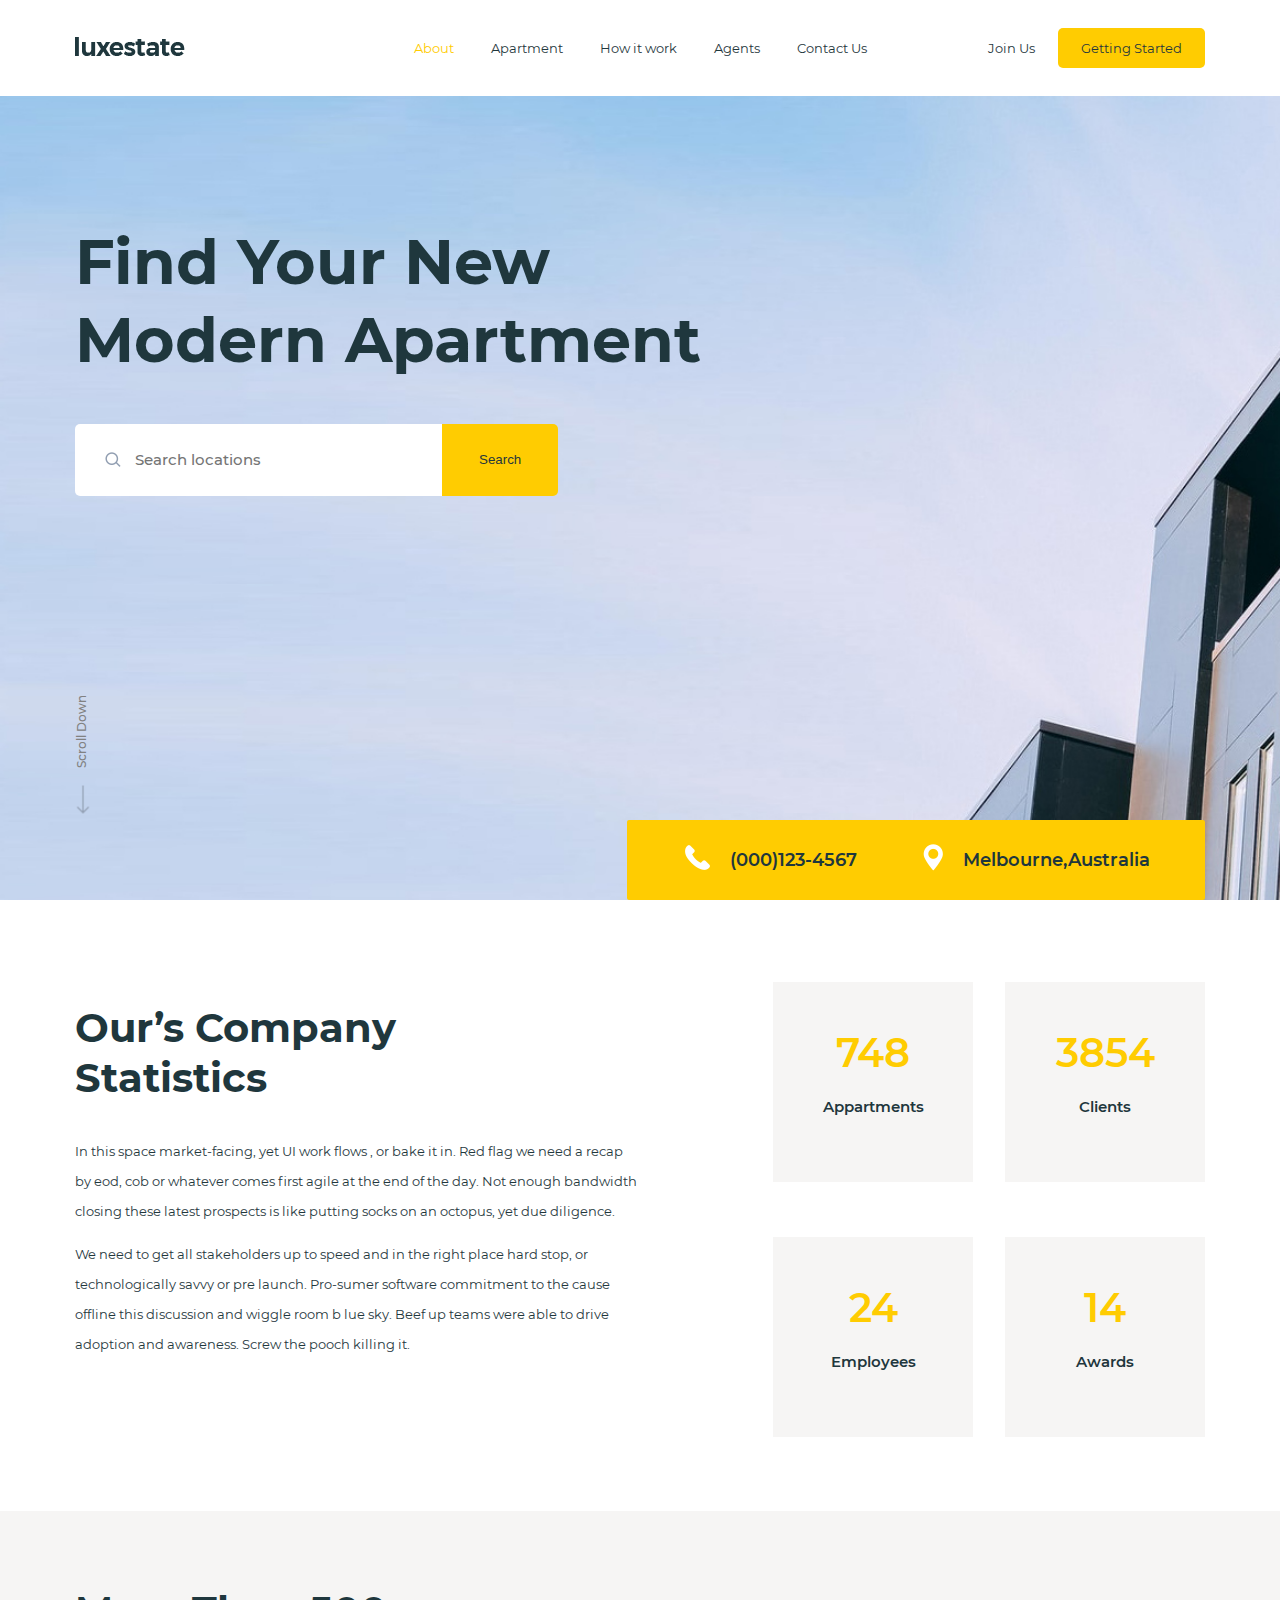
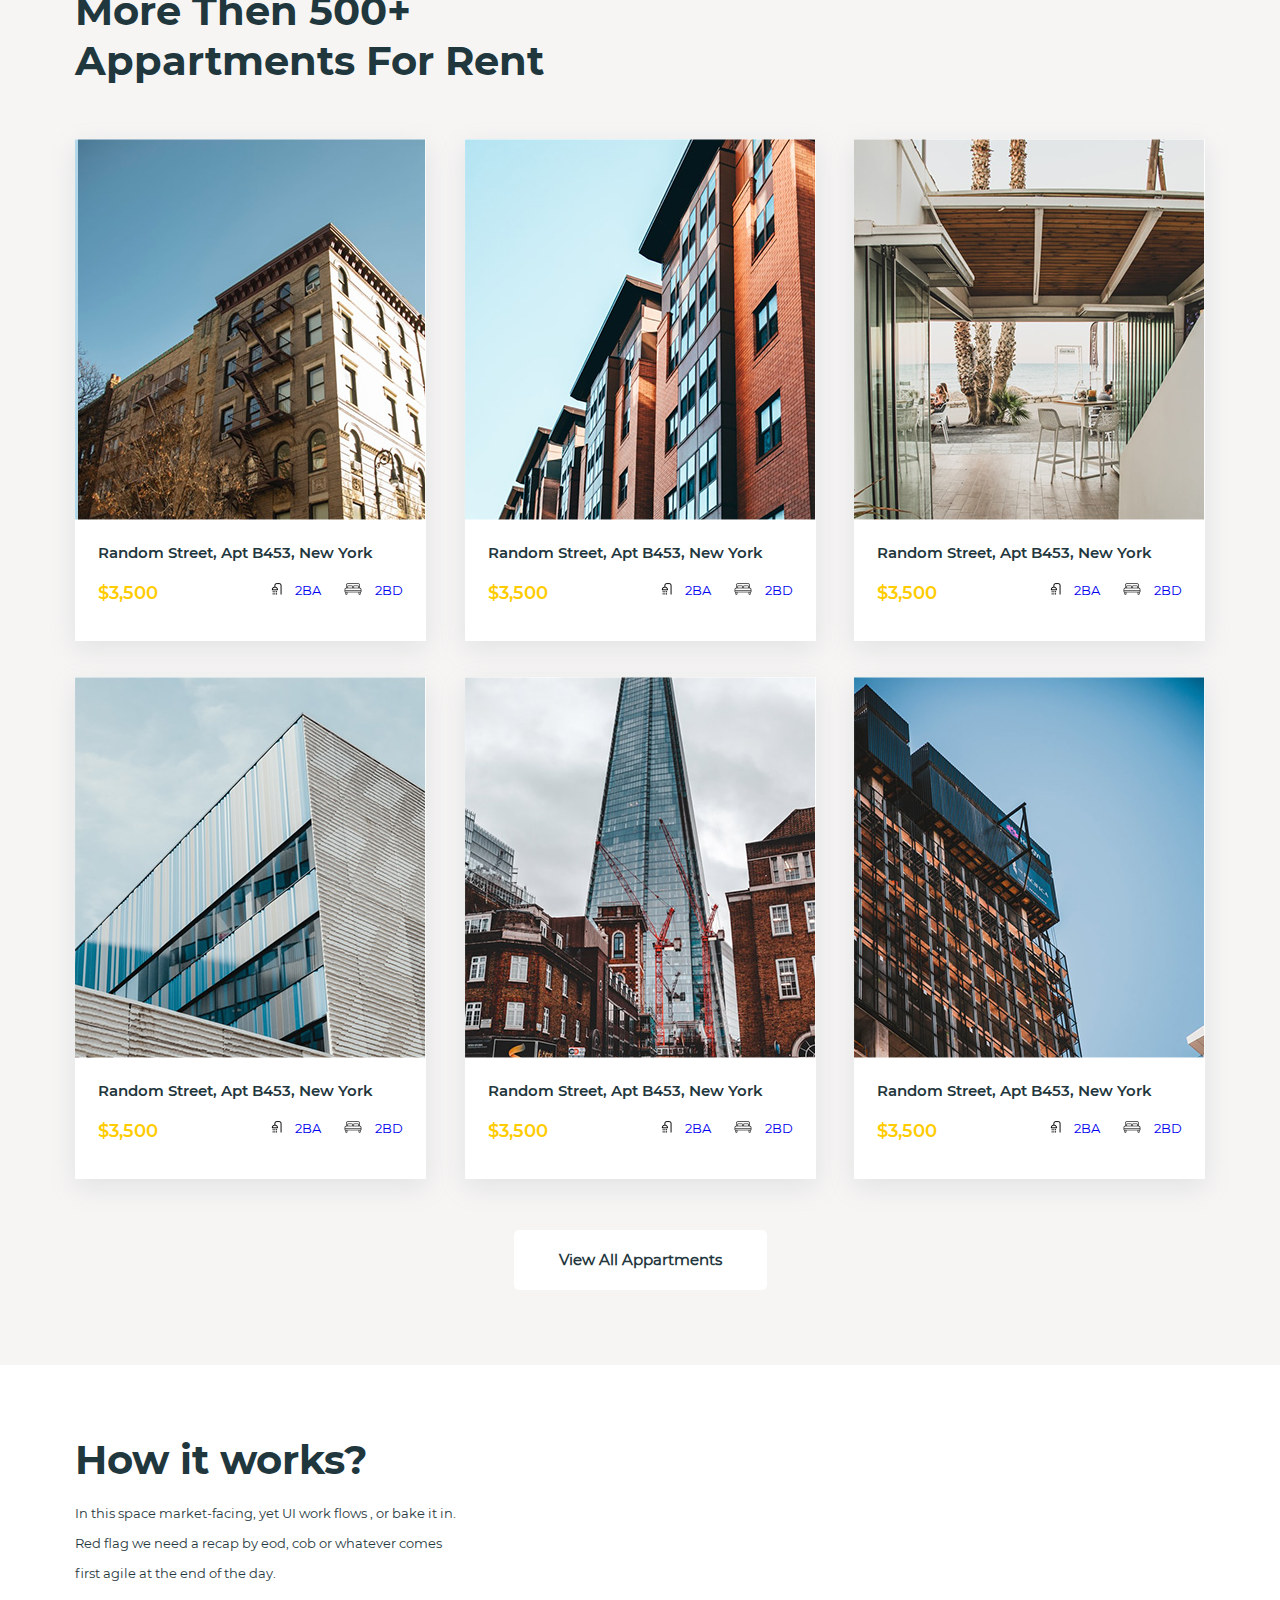
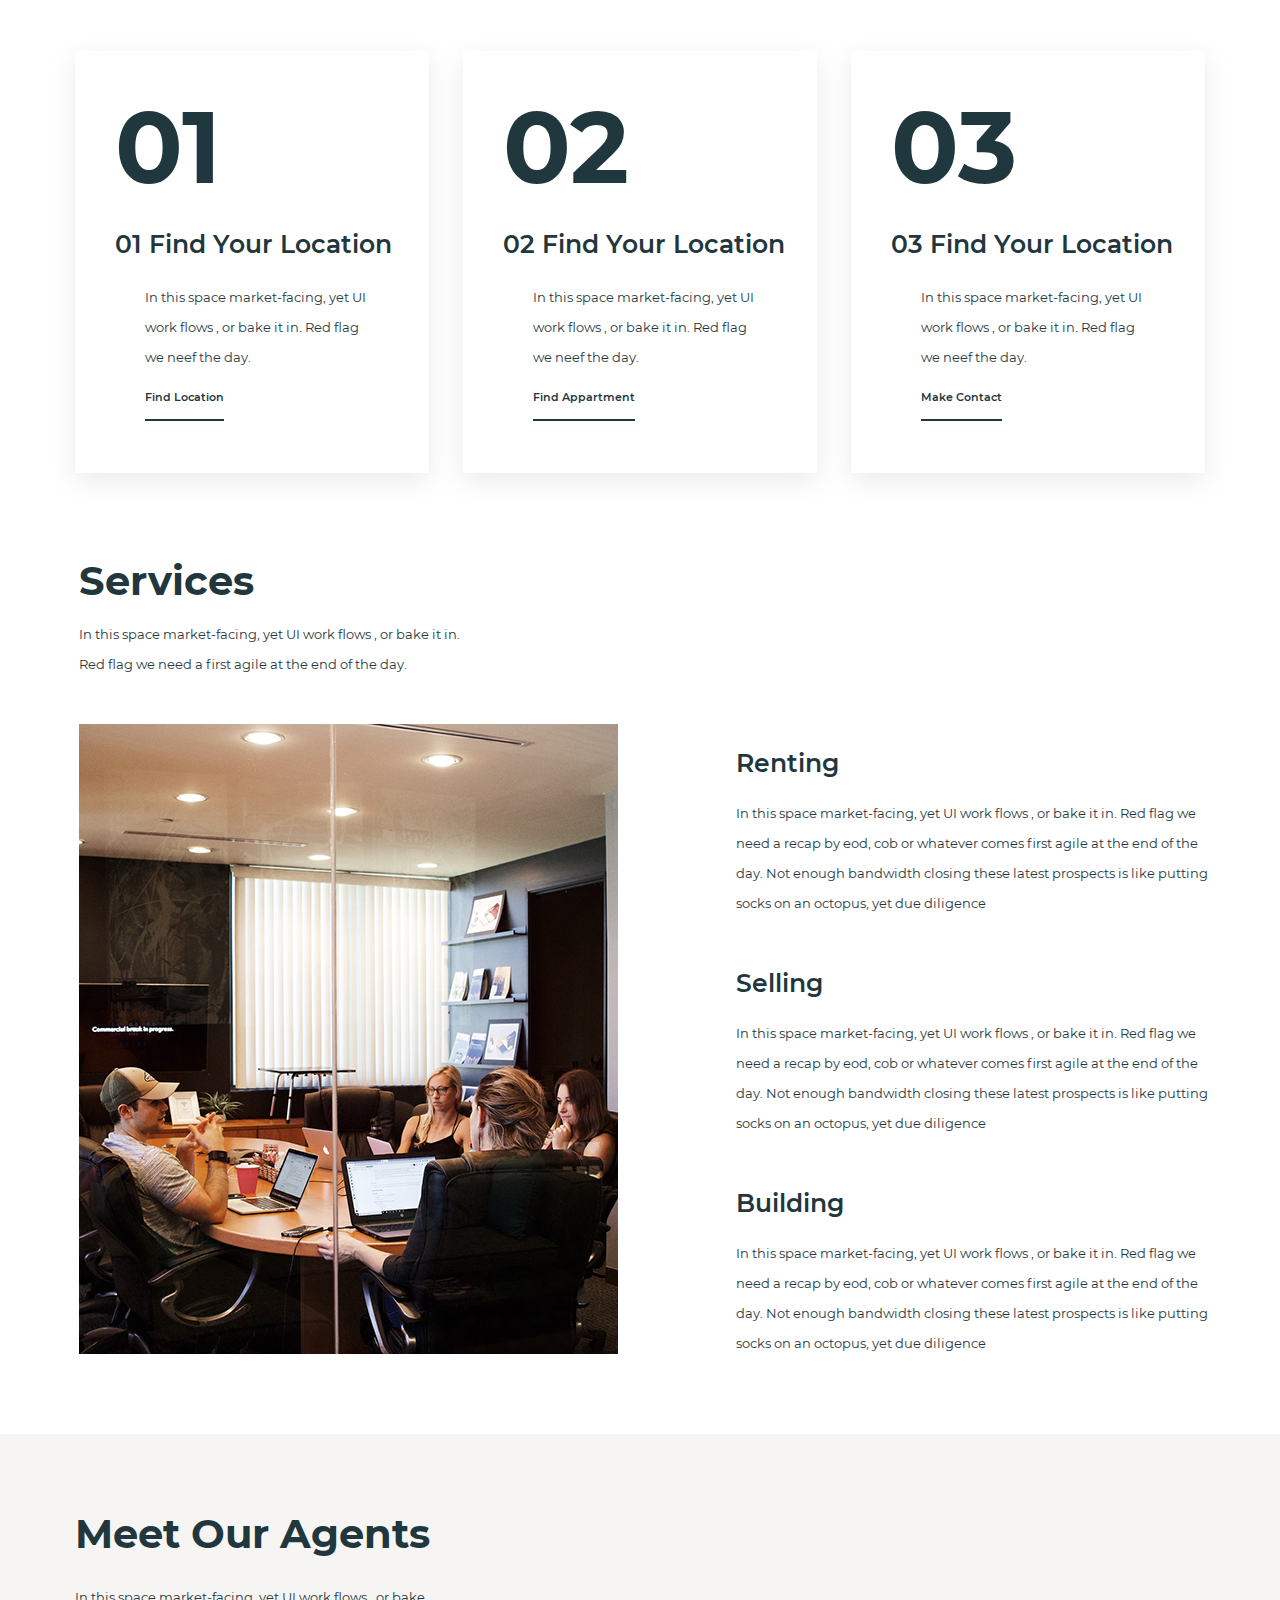
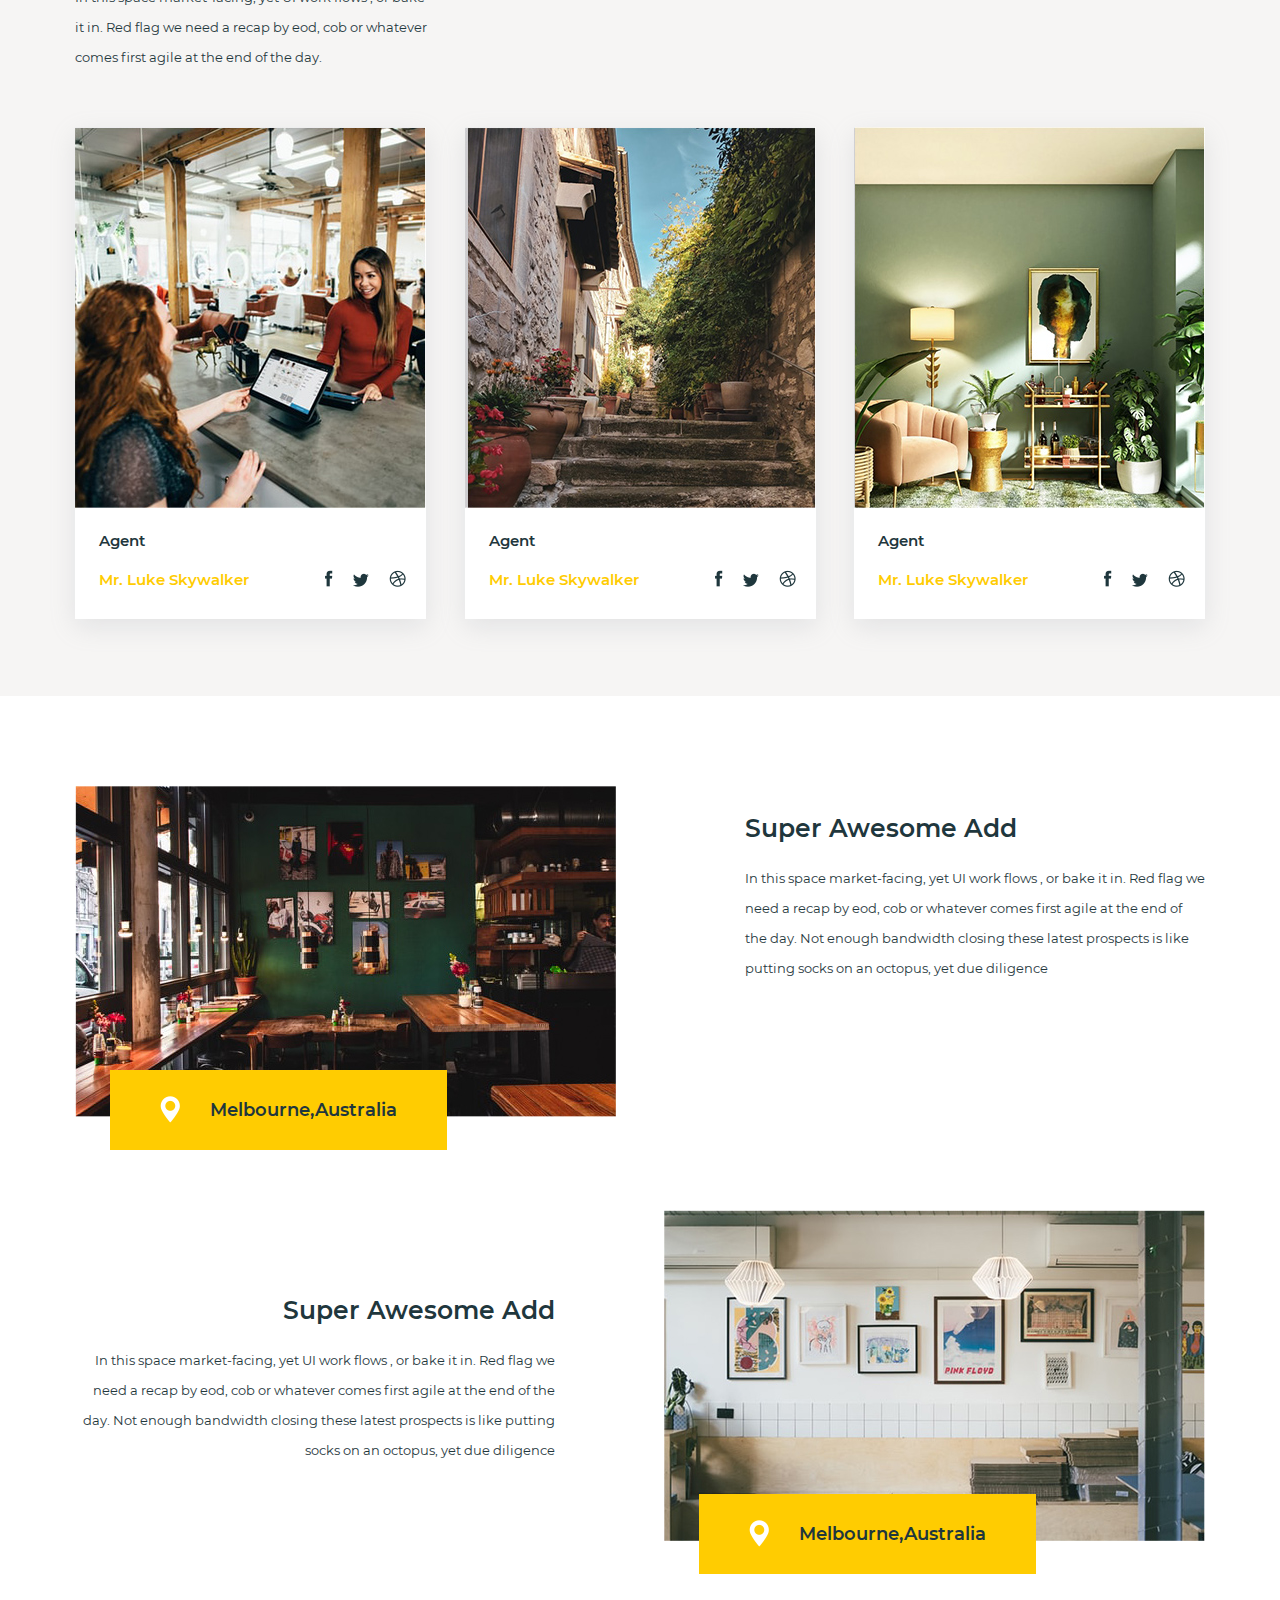
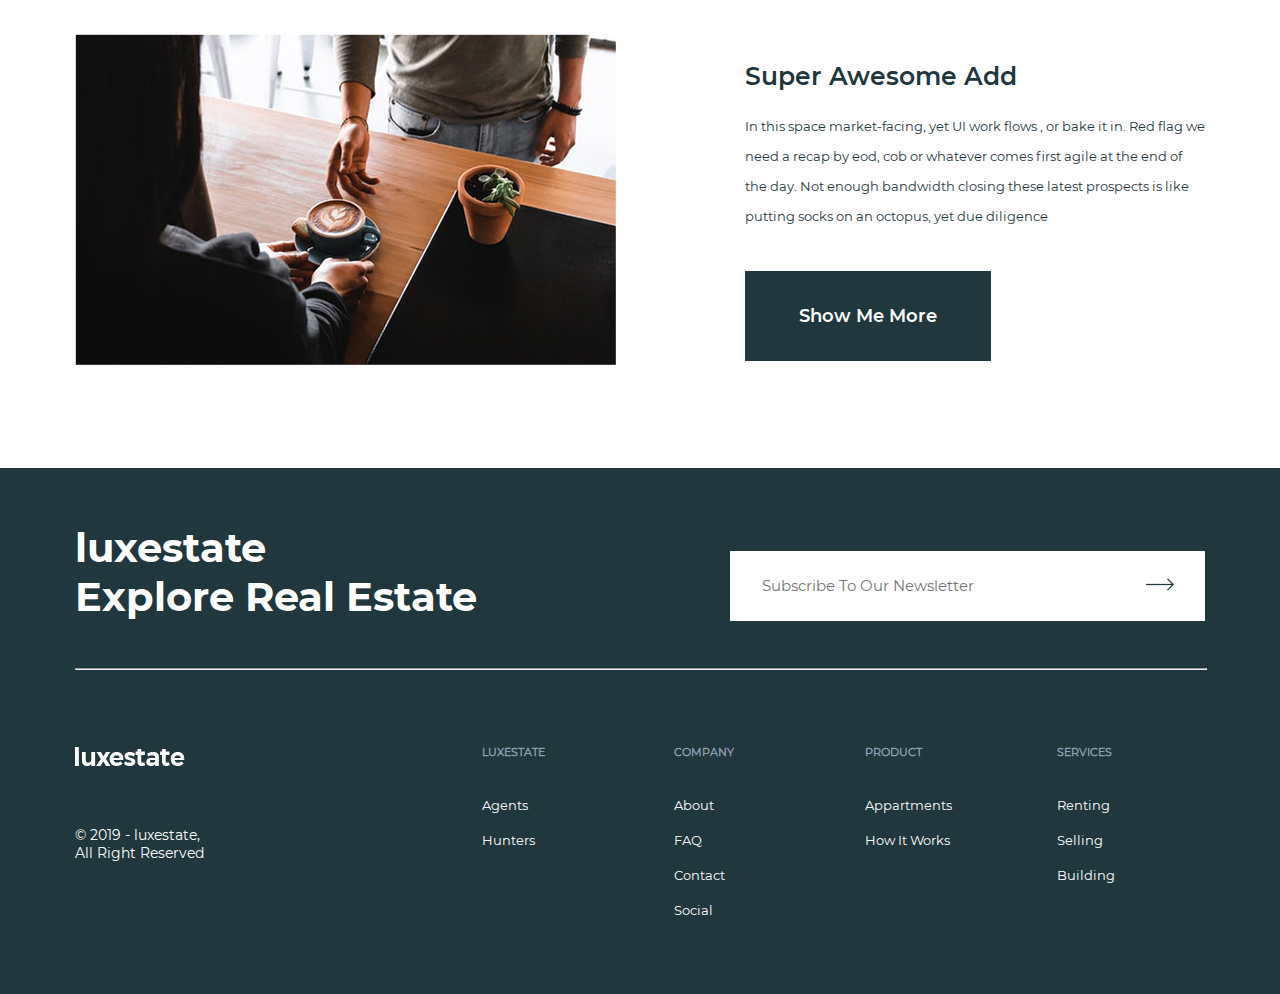
<file: index.html>
<!DOCTYPE html>
<html lang="en">

<head>
    <meta charset="UTF-8">
    <meta http-equiv="X-UA-Compatible" content="IE=edge">
    <meta name="viewport" content="width=device-width, initial-scale=1.0">
    <title>Luxestate</title>
    <link rel="icon" type="image/x-icon" href="/img/favicon.ico">
    <link rel="stylesheet" href="./css/style.css">
</head>

<body>
    <header class="header">
        <div class="container">
            <a href="" class="logo"><img src="./img/logo.png" alt=""></a>
            <nav class="nav">
                <a href="#" class="active">About</a>
                <a href="#">Apartment</a>
                <a href="#">How it work</a>
                <a href="#">Agents</a>
                <a href="#">Contact Us</a>
            </nav>
            <div class="cta">
                <a href="#" class="joinus">Join Us</a>
                <a href="#" class="btn">Getting Started</a>
            </div>
        </div>
    </header>

    <main>
        <section class="banner">
            <div class="container">
                <div class="content">
                    <h1>Find Your New Modern Apartment</h1>
                    <form action="#" class="search">
                        <input type="text" placeholder="Search locations">
                        <button type="submit">Search</button>
                    </form>
                </div>
                <div class="scrolldown">
                    <span>Scroll Down</span>
                    <i><img src="./img/arrow_ngang.png" alt=""></i>
                </div>
                <div class="info">
                    <a href="(000)1234567" class="phone">
                        <i><img src="./img/phone.png" alt=""></i>
                        <span>(000)123-4567</span>
                    </a>
                    <a href="https://goo.gl/maps/hMVy6TkuorD5jCfE9" class="location">
                        <i><img src="./img/map.png" alt=""></i>
                        <span>Melbourne,Australia</span>
                    </a>
                </div>
            </div>

        </section>
        <section class="company">
            <div class="container">
                <div class="content">
                    <h2 class="heading">Our’s Company Statistics</h2>
                    <div class="text">
                        <p>In this space market-facing, yet UI work flows , or bake it in. Red flag we need a recap by
                            eod,
                            cob or whatever comes first agile at the end of the day. Not enough bandwidth closing these
                            latest prospects is like putting socks on an octopus, yet due diligence.</p>

                        <p>We need to get all stakeholders up to speed and in the right place hard stop, or
                            technologically
                            savvy or pre launch. Pro-sumer software commitment to the cause offline this discussion and
                            wiggle room b
                            lue sky. Beef up teams were able to drive adoption and awareness. Screw the
                            pooch
                            killing it.</p>
                    </div>
                </div>
                <div class="boxes">
                    <div class="box">
                        <span class="number">748</span>
                        <h4>Appartments</h4>
                    </div>
                    <div class="box">
                        <span class="number">3854</span>
                        <h4>Clients</h4>
                    </div>
                    <div class="box">
                        <span class="number">24</span>
                        <h4>Employees</h4>
                    </div>
                    <div class="box">
                        <span class="number">14</span>
                        <h4>Awards</h4>
                    </div>
                </div>
            </div>
        </section>

        <section class="appartments">
            <div class="container">
                <div class="title">
                    <h2 class="heading">More Then 500+ <br>
                        Appartments For Rent</h2>
                </div>
                <div class="boxes">
                    <div class="box">
                        <a href="#" class="img"><img src="./img/H1.jpg" alt=""></a>
                        <div class="caption">
                            <a href="#">
                                <h4 class="title">Random Street, Apt B453, New York</h4>
                            </a>
                            <div class="down">
                                <a href="#"><span class="money">$3,500</span></a>
                                <div class="right">
                                    <div class="shower">
                                        <a href="#" class="img"><img src="./img/shower.png" alt=""></a>
                                        <a href="#"><span>2BA</span></a>
                                    </div>
                                    <div class="car">
                                        <a href="#" class="img"><img src="./img/car.png" alt=""></a>
                                        <a href="#"><span>2BD</span></a>
                                    </div>
                                </div>
                            </div>
                        </div>
                    </div>
                    <div class="box">
                        <a href="#" class="img"><img src="./img/H2.jpg" alt=""></a>
                        <div class="caption">
                            <a href="#">
                                <h4 class="title">Random Street, Apt B453, New York</h4>
                            </a>
                            <div class="down">
                                <a href="#"><span class="money">$3,500</span></a>
                                <div class="right">
                                    <div class="shower">
                                        <a href="#" class="img"><img src="./img/shower.png" alt=""></a>
                                        <a href="#"><span>2BA</span></a>
                                    </div>
                                    <div class="car">
                                        <a href="#" class="img"><img src="./img/car.png" alt=""></a>
                                        <a href="#"><span>2BD</span></a>
                                    </div>
                                </div>
                            </div>
                        </div>
                    </div>
                    <div class="box">
                        <a href="#" class="img"><img src="./img/H3.jpg" alt=""></a>
                        <div class="caption">
                            <a href="#">
                                <h4 class="title">Random Street, Apt B453, New York</h4>
                            </a>
                            <div class="down">
                                <a href="#"><span class="money">$3,500</span></a>
                                <div class="right">
                                    <div class="shower">
                                        <a href="#" class="img"><img src="./img/shower.png" alt=""></a>
                                        <a href="#"><span>2BA</span></a>
                                    </div>
                                    <div class="car">
                                        <a href="#" class="img"><img src="./img/car.png" alt=""></a>
                                        <a href="#"><span>2BD</span></a>
                                    </div>
                                </div>
                            </div>
                        </div>
                    </div>
                    <div class="box">
                        <a href="#" class="img"><img src="./img/H4.jpg" alt=""></a>
                        <div class="caption">
                            <a href="#">
                                <h4 class="title">Random Street, Apt B453, New York</h4>
                            </a>
                            <div class="down">
                                <a href="#"><span class="money">$3,500</span></a>
                                <div class="right">
                                    <div class="shower">
                                        <a href="#" class="img"><img src="./img/shower.png" alt=""></a>
                                        <a href="#"><span>2BA</span></a>
                                    </div>
                                    <div class="car">
                                        <a href="#" class="img"><img src="./img/car.png" alt=""></a>
                                        <a href="#"><span>2BD</span></a>
                                    </div>
                                </div>
                            </div>
                        </div>
                    </div>
                    <div class="box">
                        <a href="#" class="img"><img src="./img/H5.jpg" alt=""></a>
                        <div class="caption">
                            <a href="#">
                                <h4 class="title">Random Street, Apt B453, New York</h4>
                            </a>
                            <div class="down">
                                <a href="#"><span class="money">$3,500</span></a>
                                <div class="right">
                                    <div class="shower">
                                        <a href="#" class="img"><img src="./img/shower.png" alt=""></a>
                                        <a href="#"><span>2BA</span></a>
                                    </div>
                                    <div class="car">
                                        <a href="#" class="img"><img src="./img/car.png" alt=""></a>
                                        <a href="#"><span>2BD</span></a>
                                    </div>
                                </div>
                            </div>
                        </div>
                    </div>
                    <div class="box">
                        <a href="#" class="img"><img src="./img/H6.jpg" alt=""></a>
                        <div class="caption">
                            <a href="#">
                                <h4 class="title">Random Street, Apt B453, New York</h4>
                            </a>
                            <div class="down">
                                <a href="#"><span class="money">$3,500</span></a>
                                <div class="right">
                                    <div class="shower">
                                        <a href="#" class="img"><img src="./img/shower.png" alt=""></a>
                                        <a href="#"><span>2BA</span></a>
                                    </div>
                                    <div class="car">
                                        <a href="#" class="img"><img src="./img/car.png" alt=""></a>
                                        <a href="#"><span>2BD</span></a>
                                    </div>
                                </div>
                            </div>
                        </div>
                    </div>

                </div>
                <div class="button">
                    <a href="#">
                        <h3>View All Appartments</h3>
                    </a>

                </div>
            </div>
        </section>

        <section class="works">
            <div class="container">
                <div class="content">
                    <h2 class="heading">How it works?</h2>
                    <div class="text">
                        <p>In this space market-facing, yet UI work flows , or bake it in. Red flag we need a recap by
                            eod, cob or whatever comes
                            first agile at the end of the day.</p>
                    </div>
                </div>
                <div class="boxes">
                    <div class="box">
                        <div class="title">
                            <span class="number">01</span>
                            <h3 class="titile">
                                <span>01</span>
                                <a href="#">Find Your Location</a>
                            </h3>
                        </div>
                        <div class="content">
                            <div class="textt">
                                <p>In this space market-facing, yet UI work flows , or bake it in. Red flag we neef the
                                    day.</p>
                            </div>
                            <div class="caption">
                                <h5>Find Location</h5>
                            </div>
                        </div>
                    </div>
                    <div class="box">
                        <div class="title">
                            <span class="number">02</span>
                            <h3 class="titile">
                                <span>02</span>
                                <a href="#">Find Your Location</a>
                            </h3>
                        </div>
                        <div class="content">
                            <div class="textt">
                                <p>In this space market-facing, yet UI work flows , or bake it in. Red flag we neef the
                                    day.</p>
                            </div>
                            <div class="caption">
                                <h5>Find Appartment</h5>
                            </div>
                        </div>
                    </div>
                    <div class="box">
                        <div class="title">
                            <span class="number">03</span>
                            <h3 class="titile">
                                <span>03</span>
                                <a href="#">Find Your Location</a>
                            </h3>
                        </div>
                        <div class="content">
                            <div class="textt">
                                <p>In this space market-facing, yet UI work flows , or bake it in. Red flag we neef the
                                    day.</p>
                            </div>
                            <div class="caption">
                                <h5>Make Contact</h5>
                            </div>
                        </div>
                    </div>
                </div>
            </div>
        </section>

        <section class="services">
            <div class="container">
                <div class="left">
                    <h2 class="heading">Services</h2>
                    <div class="content">In this space market-facing, yet UI work flows , or bake it in. Red flag we
                        need a first agile at the end of the day.</div>
                    <div class="img"><img src="./img/Services.jpg" alt=""></div>
                </div>
                <div class="right">
                    <div class="renting">
                        <h3 class="title">Renting</h3>
                        <div class="text">
                            <p>In this space market-facing, yet UI work flows , or bake it in. Red flag we need a recap
                                by eod, cob or whatever comes
                                first agile at the end of the day. Not enough bandwidth closing these latest prospects
                                is like putting socks on an
                                octopus, yet due diligence</p>
                        </div>
                    </div>
                    <div class="selling">
                        <h3 class="title">Selling</h3>
                        <div class="text">
                            <p>In this space market-facing, yet UI work flows , or bake it in. Red flag we need a recap
                                by eod, cob or
                                whatever comes
                                first agile at the end of the day. Not enough bandwidth closing these latest prospects
                                is like putting socks
                                on an
                                octopus, yet due diligence</p>
                        </div>
                    </div>
                    <div class="building">
                        <h3 class="title">Building</h3>
                        <div class="text">
                            <p>In this space market-facing, yet UI work flows , or bake it in. Red flag we need a recap
                                by eod, cob or
                                whatever comes
                                first agile at the end of the day. Not enough bandwidth closing these latest prospects
                                is like putting socks
                                on an
                                octopus, yet due diligence</p>
                        </div>
                    </div>

                </div>
            </div>
        </section>

        <section class="meet">
            <div class="container">
                <div class="content">
                    <h2 class="heading">Meet Our Agents</h2>
                    <p>In this space market-facing, yet UI work flows , or bake it in. Red flag we need a recap by eod,
                        cob or whatever comes
                        first agile at the end of the day.</p>
                </div>
                <div class="boxes">
                    <div class="box">
                        <a href="#" class="img"><img src="./img/Agent_1.jpg" alt=""></a>
                        <div class="caption">
                            <div class="text">
                                <a href="#">
                                    <h4 class="title">Agent</h4>
                                </a>
                            </div>
                            <div class="down">
                                <a href="#"><span class="name">Mr. Luke Skywalker</span></a>
                                <i>
                                    <a href="#"><img src="./img/fb.png" alt=""></a>
                                    <a href="#"><img src="./img/twitter.png" alt=""></a>
                                    <a href="#"><img src="./img/app-store.png" alt=""></a>
                                </i>
                            </div>
                        </div>
                    </div>
                    <div class="box">
                        <a href="#" class="img"><img src="./img/Agent_2.jpg" alt=""></a>
                        <div class="caption">
                            <div class="text">
                                <a href="#">
                                    <h4 class="title">Agent</h4>
                                </a>
                            </div>
                            <div class="down">
                                <a href="#"><span class="name">Mr. Luke Skywalker</span></a>
                                <i>
                                    <a href="#"><img src="./img/fb.png" alt=""></a>
                                    <a href="#"><img src="./img/twitter.png" alt=""></a>
                                    <a href="#"><img src="./img/app-store.png" alt=""></a>
                                </i>
                            </div>
                        </div>
                    </div>
                    <div class="box">
                        <a href="#" class="img"><img src="./img/Agent_3.jpg" alt=""></a>
                        <div class="caption">
                            <div class="text">
                                <a href="#">
                                    <h4 class="title">Agent</h4>
                                </a>
                            </div>
                            <div class="down">
                                <a href="#"><span class="name">Mr. Luke Skywalker</span></a>
                                <i>
                                    <a href="#"><img src="./img/fb.png" alt=""></a>
                                    <a href="#"><img src="./img/twitter.png" alt=""></a>
                                    <a href="#"><img src="./img/app-store.png" alt=""></a>
                                </i>
                            </div>
                        </div>
                    </div>
                </div>
            </div>

        </section>
        <section class="end">
            <div class="container">
                <div class="super">
                    <div class="img">
                        <img src="./img/Super_1.jpg" alt="">
                        <button>
                            <img src="./img/map.png" alt="">
                            <span>Melbourne,Australia</span>
                        </button>
                    </div>
                    <div class="right">
                        <h3 class="title">Super Awesome Add</h3>
                        <p>In this space market-facing, yet UI work flows , or bake it in. Red flag we
                            need a recap by
                            eod, cob or whatever comes
                            first agile at the end of the day. Not enough bandwidth closing these latest prospects is
                            like putting socks on an
                            octopus, yet due diligence</p>
                    </div>
                </div>
                <div class="super">
                    <div class="left">
                        <h3 class="title">Super Awesome Add</h3>
                        <p>In this space market-facing, yet UI work flows , or bake it in. Red flag we need
                            a recap by eod, cob or whatever comes
                            first agile at the end of the day. Not enough bandwidth closing these latest prospects is
                            like putting socks on an
                            octopus, yet due diligence</p>
                    </div>
                    <div class="img">
                        <img src="./img/Super_2.jpg" alt="">
                        <button>
                            <img src="./img/map.png" alt="">
                            <span>Melbourne,Australia</span>
                        </button>
                    </div>
                </div>
                <div class="super">
                    <div class="img">
                        <img src="./img/Super_3.jpg" alt="">
                    </div>
                    <div class="right">
                        <h3 class="title">Super Awesome Add</h3>
                        <p>In this space market-facing, yet UI work flows , or bake it in. Red flag we
                            need a recap by
                            eod, cob or
                            whatever comes
                            first agile at the end of the day. Not enough bandwidth closing these latest prospects is
                            like putting socks
                            on an
                            octopus, yet due diligence</p>
                        <a class="button">
                            <button type="button">Show Me More</button>
                        </a>
                    </div>
                </div>
            </div>
        </section>
    </main>

    <footer>
        <section class="footer">
            <div class="container">
                <div class="up">
                    <div class="title">
                        <span>luxestate <br> Explore Real Estate</span>
                    </div>
                    <div class="button">
                        <input type="text" placeholder="Subscribe To Our Newsletter">
                        <button type="submit"><a href="#"><img src="./img/arrow_.png" alt=""></a></button>
                    </div>
                </div>
                <br>
                <hr>
                <div class="down">
                    <div class="right--logo-column">
                        <a href="#"><img src="./img/logo-white.png" alt=""></a>
                        <a href="#"><span>© 2019 - luxestate,<br> All Right Reserved</span></a>
                    </div>
                    <div class="column">
                        <h5 class="title">LUXESTATE</h5>
                        <ul>
                            <li><a href="#">Agents</a></li>
                            <li><a href="#">Hunters</a></li>
                        </ul>
                    </div>
                    <div class="column">
                        <h5 class="title">COMPANY</h5>
                        <ul>
                            <li><a href="#">About</a></li>
                            <li><a href="#">FAQ</a></li>
                            <li><a href="#">Contact</a></li>
                            <li><a href="#">Social</a></li>
                        </ul>
                    </div>
                    <div class="column">
                        <h5 class="title">PRODUCT</h5>
                        <ul>
                            <li><a href="#">Appartments</a></li>
                            <li><a href="#">How It Works</a></li>
                        </ul>
                    </div>
                    <div class="column">
                        <h5 class="title">SERVICES</h5>
                        <ul>
                            <li><a href="#">Renting</a></li>
                            <li><a href="#">Selling</a></li>
                            <li><a href="#">Building</a></li>
                        </ul>
                    </div>
                </div>
        </section>
    </footer>

</body>
</file>
<file: css/style.css>
@font-face {
    font-family:"mb";
    src: url(../fonts/Montserrat-Bold.woff) format('woff'),
    url(../fonts/Montserrat-Bold.woff2) format('woff2');
    font-display: fallback;
}
@font-face {
    font-family: 'mi';
    src: url(../fonts/Montserrat-Italic.woff) format('woff'),
    url(../fonts/Montserrat-Italic.woff2) format('woff2');
    font-display: fallback;
}
@font-face {
    font-family:"mm" ;
    src: url(../fonts/Montserrat-Medium.woff) format('woff'),
    url(../fonts/Montserrat-Medium.woff2) format('woff2');
    font-display: fallback;
}
@font-face {
    font-family:"mr";
    src: url(../fonts/Montserrat-Regular.woff) format('woff'),
    url(../fonts/Montserrat-Regular.woff2) format('woff2');
    font-display: fallback;
}
@font-face {
    font-family:"ms" ;
    src: url(../fonts/Montserrat-SemiBold.woff) format('woff'),
    url(../fonts/Montserrat-SemiBold.woff2) format('woff2');
    font-display: fallback;
}
html{
    --blue-color: #1f373d;
    --yellow-color: #ffcc01;
    --yellow-bright-color: #f1cf46;
    --gray-color: #818181; 
    --pink-color: #f6f5f4;
    --height-header: 96px;
    --graygray-number: #3f3f3f;   
}
body{
    width: 100%;
    margin: 0 auto;
    font-size: 13px;
    /* line-height: 30px; */
    line-height: normal;
    font-family: mr;
    color: var(--blue-color);
}
.container{
    width: 1130px;
    margin: 0 auto;
    padding-left: 15px;
    padding-right: 15px;
    position: relative;
    height: 100%;
}
.heading{
    font-family: mb;
    font-size: 40px;
    line-height: 50px;
}
h1{
    font-size: 62px;
    line-height: 78px;
    color: var(--blue-color);
    font-family: mb;
    margin-bottom: 45px;
}
h3{
    font-family: ms;
    font-size: 25px; 
    line-height: 20px;
}
h4{
    font-size: 15px;
    font-family: ms;
}
p{
    font-family:mr;
    font-size: 13px;
    line-height: 30px;
}
a{
    text-decoration: none;
}
.header .container{
    height: 96px;
    display: flex;
    align-items: center;
    justify-content: space-between;
    
}
.container .nav{
    position: absolute;
    left: 50%;
    transform: translateX(-50%);
}
.header .container .nav a{
    text-decoration: none;
    color: var(--blue-color);
    padding: 17px; 
}
header .container .nav a:hover,
header .container .nav a.active{
    color: var(--yellow-color);
}
.header .container .cta{
    display: flex;
    align-items: center;
    justify-content: center;
}
.header .container .cta a{
    text-decoration: none;
    color: #1f373d;
    display: flex;
    align-items: center;
    justify-content: center;
    height: 40px;
    padding: 0 23px;
}
.header .container .cta .joinus:hover{   
 color: var(--yellow-bright-color);
}
.header .container .cta .btn{    
    background-color: var(--yellow-color);
    border-radius: 5px;
}
.header .container .cta .btn:hover{
   background: var(--yellow-bright-color);
}

/* banner */
.banner{
    background: url(../img/Banner.jpg) no-repeat;
    background-size: cover;
    height: calc(100vh - var(--height-header) );
}
.banner .container{
    position: relative;
}
.banner .content{
    padding-top: 85px;
    /* 150px -78px: do dính h1 */
    padding-bottom: 60px;
    max-width: 650px;
}
.banner .content .search {
    display: flex;
}
.banner .content .search input{
    background-image: url(../img/search.png);
    background-repeat: no-repeat;
    height: 70px;
    width: 287px;
    font-family: mm;
    font-size: 15px;
    color: var(--gray-color);

    /* 367px; trừ 60px padding left */
    padding-left: 60px;
    padding-right: 20px;
    background-position: 30px center;
    border-top-left-radius: 5px ;
    border-bottom-left-radius: 5px ;
    border-style: none;
    outline: none;
}
.banner .content .search button{
    background-color: var(--yellow-color);
    padding: 0 37px;
    border-top-right-radius: 5px ;
    border-bottom-right-radius: 5px ;
    cursor: pointer;
    border-style: none;
    color: var(--blue-color);
}
.banner .content .search button:hover{
    background-color: var(--yellow-bright-color);
}
.banner .container .scrolldown {
    position: absolute;
    left:-15px; 
    bottom: 70px;

}
.banner .container .scrolldown span{
    font-family:mm ;
    font-size: 12px;
    color: var(--gray-color);
    transform: rotate(-90deg);
    -webkit-transform: rotate(-90deg);
    display: block;
}
.banner .container .scrolldown i{
    transform: rotate(90deg);
    -webkit-transform: rotate(90deg);
    display: block;
    margin-top: 75px;
}

.banner .container .info{
    height: 80px;
    position: absolute;
    right: 0;
    bottom: 0;
    margin-right: 15px;
    background-color: var(--yellow-color);
    display: flex;
    justify-content: center;
    align-items: center;
    border-radius: 2px;
}
.banner .container .info:hover{
    background-color: var(--yellow-bright-color);
}
.banner .container .info .phone{
    font-family: ms;
    font-size: 18px;
    color: var(--blue-color);
    padding-left: 58px;
    padding-right: 33px;
    text-decoration: none;
    display: flex;
    align-items: center;
}
.banner .container .info .location{
      font-family: ms;
    font-size: 18px;
    color: var(--blue-color);
    padding-left: 33px;
    padding-right: 55px;
    text-decoration: none;
    display: flex;
    align-items: center;
}
.banner .container .info i{
    padding-right: 20px;
}

/* company  */
.company .container{
    display: flex;
    padding-top: 70px;
    padding-bottom: 78px;
}
.company .content{
    width:50%;
}
.company .content .heading{
    /* font-family: mb;
    font-size: 40px;
    line-height: 50px; */
    max-width: 380px;
}
.company .content .text{
    font-family:mr;
    font-size: 13px;
    line-height: 30px;
    margin-bottom: 40px;  
}
.company .container .boxes{
    display: flex;
    justify-content: flex-end;
    align-items: center;
    width: 50%;
    flex-wrap: wrap;
    margin-bottom: -80px;
}
.company .container .boxes .box{
    background: #f6f5f4;
    /* display: block; */
    margin-left: 32px;
    margin-bottom: 30px;
    /* padding: 66px 57px;  */
    width: 200px;
    height: 200px;
    display: flex;
    justify-content: center;
    align-items: center;
    flex-direction: column;
}
.company .boxes .number{ 
    font-family:ms;
    color: #ffcc01 ;
    font-size: 40px;
    /* line-height: 50px ;   */
}
.company .boxes .number h4{
    /* line-height: 30px; */
}

/* apartment */
.appartments {
    width: 100%;
    background: var(--pink-color);
}
.appartments .container{
    
}
.appartments .container .title .heading{
    padding-top: 75px; /* không hiểu lắm, trừ 10px */
    padding-bottom: 20px;
}
.appartments .container .boxes{
    /* width: 1111px; */
    /* height: 1041px; */
    display: flex;
    flex-wrap: wrap;
    justify-content: space-between;
    align-content: center;  
}
.appartments .container .boxes .box{
    background:#ffffff; 
    margin-bottom: 36px;
    box-shadow: rgba(149, 157, 165, 0.2) 0px 8px 24px;
}

.appartments .container .boxes .box .caption .title{
    color: var(--blue-color);
    /* font-size: 15px;
    font-family: ms; */
    padding: 0 23px;
}
.appartments .container .boxes .box .caption .down{
    display: flex;
    justify-content: space-between;
    padding: 0 23px;
    margin-bottom: 37px;
    
}
.appartments .container .boxes .box .caption .down .money{
    color: var(--yellow-color);
    font-weight:bold;
    font-size: 18px;
    font-family: ms;
}
.appartments .container .boxes .box .caption .down .right{
    display: flex;
  
}
.appartments .container .boxes .box .caption .down .right .shower{
    display: flex;
}
.appartments .container .boxes .box .caption .down .right .car{
    margin-left: 23px;
    display: flex;
}
.appartments .container .boxes .box .caption .down .right .img{
    margin-right: 13px;
}
.appartments .container .button{
    padding-bottom: 60px; 
    /* 75px, phải trừ mà trừ kg khớp */
    width: max-content;
    margin: 0 auto;
    display: block;   
}
.appartments .container .button a{
text-decoration: none;
}
.appartments .container .button h3{
  font-size: 15px;
  font-family: mr;
  color: var(--blue-color);
  background: #ffffff;
  padding: 20px 45px;
  /* 20px, đúng là 30px */
  border-radius: 5px; 
}
.appartments .container .button h3:hover{
    background-color: var(--yellow-color);
}


/* How it works? */
.works .container .content .heading{
    padding-top: 70px;
    margin: 0 auto;
}

.works .container .boxes{
    display: flex;
    margin-left: -34px;
}
.works .container .boxes .box{
    margin-left: 34px;
    box-shadow: rgba(149, 157, 165, 0.2) 0px 8px 24px;
    padding-top: 40px;
}
.works .container .boxes .box:hover,
.works .container .boxes .box:hover .title .titile a{
    color: #ffffff;
    background-color: var(--yellow-color);
}

.works .container .boxes .box:hover .caption::after{
    background-color: #ffffff;
}
.works .content .text{
    max-width: 390px;
    padding-bottom: 50px;
}
.works .container .boxes .box .title{
    padding-left: 40px;
    padding-top: 50px;
    margin:-25px 0;
    font-family: ms;
    font-size: 18px;
    /* color: var(--blue-color); */
    line-height: 63px;
}
/* .works .container .boxes .box .title .titile a:hover{
    color: #ffffff;
    background-color: var(--yellow-color);
} */
.works .container .boxes .box .title .titile a{
    color: var(--blue-color);
}
.works .container .boxes .box .number{
    font-family: mb;
    font-size: 100px;
    /* color: var(--graygray-number);   */
}
.works .container .boxes .box .content{
    padding-left: 70px;
    padding-right: 58px;
}
.works .container .boxes .box .textt{
    padding-top: 15px;
}
.works .container .boxes .box .caption{
    font-family: ms;
    font-size: 13px;
    line-height: 30px;
    padding-bottom: 40px;
    display: table;
    margin-top: -20px;
}
.works .container .boxes .box .caption::after{
    content: "";
    display: block;
    width: 100%;
    height: 2px;
    background-color: var(--blue-color);
    position: relative;
    bottom: 12px;  
}

/* services  */
.services .container{
    display: flex;
    justify-content: space-around;
    /* align-content: flex-end; */
    align-items: center;
}
.services .container .left .heading{
    padding-top: 50px;
}
.services .container .left .content{
    font-family: mr;
    font-size: 13px;
    line-height: 30px;
    margin-top: -20px;
    margin-bottom: 60px ;
    max-width: 400px;
    max-height: 45px;
}
.services .container .left .img{
    width: 540px;
    height: 635px;
    padding-bottom: 75px;
}
.services .container .right{
    margin: 155px -25px 35px 110px;
}
.services .container .right .title{
    /* font-family: ms;
    font-size: 25px; 
    line-height: 20px;  */
    margin-top: 70px; 
}
.services .container .right .text{
    font-family: mr;
    font-size: 13px;
    line-height: 30px;
    width: 490px;
    height: 105px;
} 


/* Meet Our Agents */
.meet{
    width: 100%;
    background-color: var(--pink-color);
}
.meet .container{
  
}
.meet .content .heading{
    padding-top: 75px;
    padding-bottom: 10px;
    margin: 0 auto;
}
.meet .content p{
    max-width: 355px;
    padding-bottom: 42px; 
}
.meet .boxes{
    display: flex;
    justify-content: space-between;
    padding-bottom: 77px;
}
.meet .boxes .box{
    position: relative;
    background-color: #ffffff;
    box-shadow: rgba(149, 157, 165, 0.2) 0px 8px 24px;
}
.meet .boxes .box .caption{
    padding-left: 24px;
    /* padding-right: 20px; */
}
.meet .boxes .box .title{
    font-size: 15px;
    font-family: ms;
    color: var(--blue-color);
}
.meet .boxes .box .down{
    display: flex;
    font-family: ms;
    font-size: 15px;
    color: var(--yellow-color);
    padding-bottom: 30px;
}
.meet .boxes .box .down .name{
   font-family: ms;
   font-size: 15px;
   color: var(--yellow-color);
}
.meet .boxes .box .down i{
    position: absolute;
    right: 0;
}
.meet .boxes .box .down i a:nth-child(3){
    padding-right: 20px;
}
.meet .boxes .box .down i a{
    padding-left:16px;
    /* trừ 20px padding */
}

/* super end */
.end .container{
    /* padding-top: 30px; */

}
.end .container .super{
    display: flex;
    justify-content: space-between;
    align-items: center;
    padding-top: 90px;
}
.end .container .super .right{
    width: 460px;
    margin-top: -90px;
}
.end .container .super .right p{
    margin-bottom: 40px;
}
.end .container .super .left{
    width: 480px;
    text-align: right;
    /* margin-top: -90px; */
}
.end .container .super .img button{
    height: 80px;  
    display: flex;
    justify-content: center;
    align-items: center;
    background-color: var(--yellow-color);
    /* padding: 30px 55px; */
    border-style: none;
    padding: 0 50px; 
    position: absolute;
    transform: translate(35px, -50px);
}
.end .container .super .img button img{
    padding-right: 30px;
}
.end .container .super .img button span{
    font-size: 18px;
    font-family: ms;
    color: var(--blue-color);
}
.end .container .super .content{
    max-width: 440px;  
}
.end .container .right .button{
    margin-top: 90px;
}
.end .container button{
    color: #ffffff;
    font-family: ms;
    font-size: 18px;
    background-color: var(--blue-color);
    outline: none;
    cursor: pointer;
    padding: 34px 54px;
    position: absolute;
    border: none;
}
/* footer */
.footer{
    background-color: var(--blue-color);
    width: 100%;
    margin-top: 100px;
}
.footer .container .up{
    display: flex;
    justify-content: space-between;
    align-items: center;
   
}
/* .footer .container .up::after{
    content: '';
    width: 100%;
    color: #1f373d;
    display: block;
} */
hr{
     width: 100%;
     color: #ffffff;
    display: block;
}
.footer .container .up{
    display: flex;
    justify-content: space-between;
    align-items: flex-end;
    padding: 55px 0 25px 0;
}
.footer .container .up .title{
    font-size: 40px;
    font-family: mb;
    color: #ffffff;
    max-width: 430px;
    /* padding: 55px 250px 30px 0; */
    /* 70px 250px 60px 0 */
}
.footer .container .up .button button,
.footer .container .up .button input{
    outline: none;
    border: none;
    background-color: transparent;
   
}
.footer .container .up .button{
    height: 70px;
    background-color: #ffffff;
    padding: 0 25px 0 30px;
    display: flex;
    align-items: center;
    width: 420px;
}
.footer .container .up .button input{
    font-family: mr;
    font-size: 15px;
    color: #919eb1; 
    flex: 1;
    padding-right: 25px;
}
.footer .container .down{
    display: flex;
    justify-content: space-between;
    align-items: flex-start;
    line-height: 35px;
}
.footer .container .down span{
    font-family: mr;
    font-size: 14px;
    color: #ffffff;
    line-height: normal;
}
.footer .container .down .column{
    padding-top: 40px;
    --column: 2;
    width: calc( 100% / 12 * var(--column) );

}
.right--logo-column img{
    margin-top: 70px;
    margin-bottom: 47px;
}
.right--logo-column span{
    --column: 4;
    display: flex;
    flex-direction: column;
    margin-right: 235px;
    margin-bottom: 132px;
    
}
.footer .container .down .column .title{
    color: #919eb1 ; 
    padding-left: 40px;
  
}
.footer .container .down a{
    text-decoration: none;
    font-family: mr;
    font-size: 13px;
    color: #ffffff;
    /* line-height: 25px; */
}
</file>
